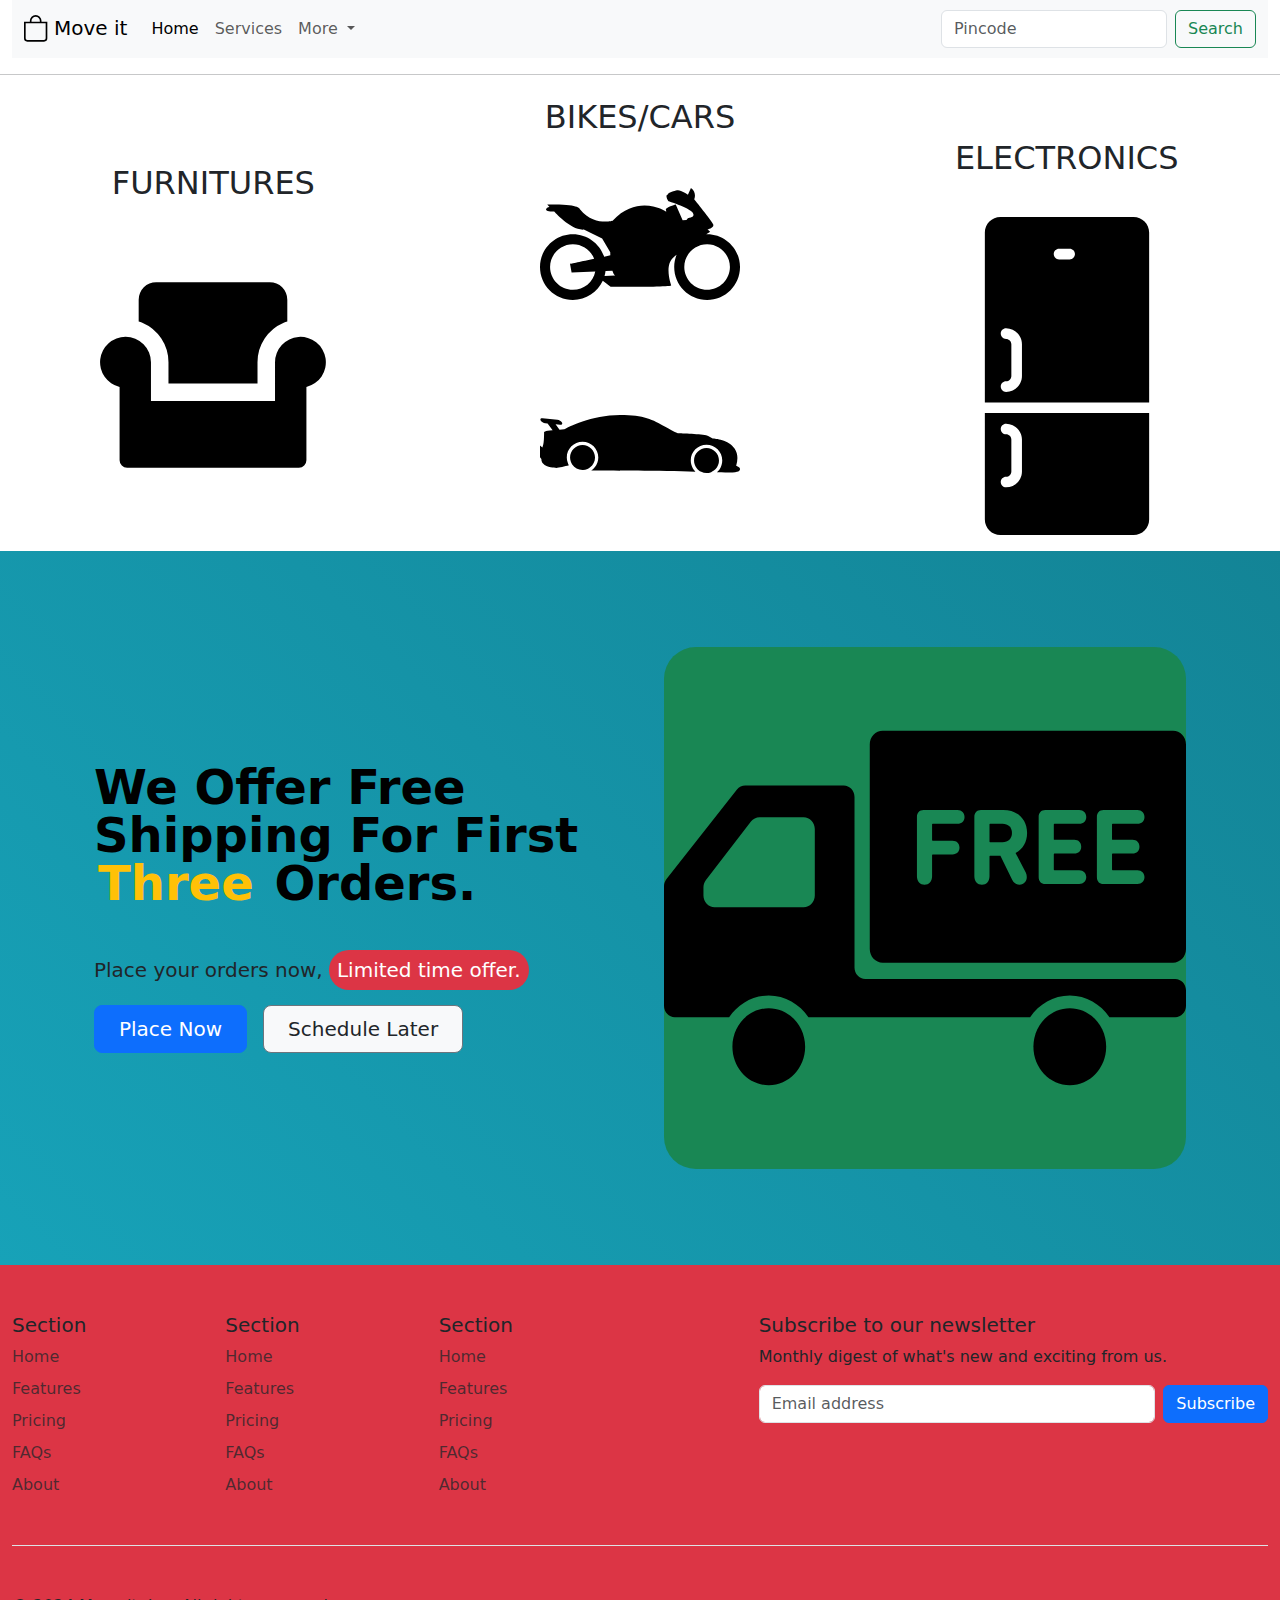
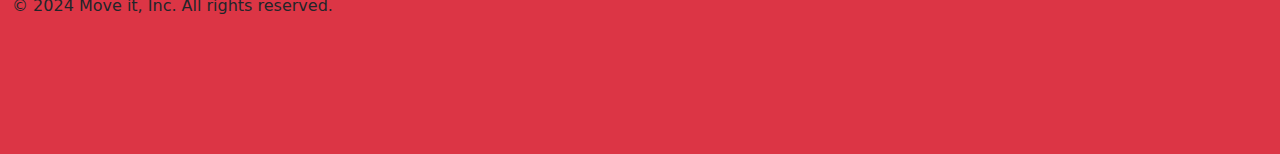
<file: index.html>
<!DOCTYPE html>
<html lang="en">
    <head>
        <meta charset="UTF-8">
        <meta name="viewport" content="width=device-width, initial-scale=1.0">
        <link href="https://cdn.jsdelivr.net/npm/bootstrap@5.3.3/dist/css/bootstrap.min.css" rel="stylesheet" integrity="sha384-QWTKZyjpPEjISv5WaRU9OFeRpok6YctnYmDr5pNlyT2bRjXh0JMhjY6hW+ALEwIH" crossorigin="anonymous">
        <link href="bootstrap.css" rel="stylesheet">    
    </head>
    <body>
        <div class="container-fluid">
        <nav class="navbar navbar-expand-lg bg-body-tertiary">
            <div class="container-fluid">
              <a class="navbar-brand" href="#"> <svg xmlns="http://www.w3.org/2000/svg" height="30" width="30" fill="currentColor" class="bi bi-bag" viewBox="1 1 18 16">
                <path d="M8 1a2.5 2.5 0 0 1 2.5 2.5V4h-5v-.5A2.5 2.5 0 0 1 8 1m3.5 3v-.5a3.5 3.5 0 1 0-7 0V4H1v10a2 2 0 0 0 2 2h10a2 2 0 0 0 2-2V4zM2 5h12v9a1 1 0 0 1-1 1H3a1 1 0 0 1-1-1z"/>
              </svg>Move it</a>
              <button class="navbar-toggler" type="button" data-bs-toggle="collapse" data-bs-target="#navbarSupportedContent" aria-controls="navbarSupportedContent" aria-expanded="false" aria-label="Toggle navigation">
                <span class="navbar-toggler-icon"></span>
              </button>
              <div class="collapse navbar-collapse" id="navbarSupportedContent">
                <ul class="navbar-nav me-auto mb-2 mb-lg-0">
                  <li class="nav-item">
                    <a class="nav-link active" aria-current="page" href="#">Home</a>
                  </li>
                  <li class="nav-item">
                    <a class="nav-link" href="#">Services</a>
                  </li>
                  <li class="nav-item dropdown">
                    <a class="nav-link dropdown-toggle" href="#" role="button" data-bs-toggle="dropdown" aria-expanded="false">
                      More
                    </a>
                    <ul class="dropdown-menu">
                      <li><a class="dropdown-item" href="#">About Us</a></li>
                      <li><a class="dropdown-item" href="#">Help</a></li>
                      <li><hr class="dropdown-divider"></li>
                      <li><a class="dropdown-item" href="#">Contact Us</a></li>
                    </ul>
                  </li>
                </ul>
                <form class="d-flex" role="search">
                  <input class="form-control me-2" type="search" placeholder="Pincode" aria-label="Search">
                  <button class="btn btn-outline-success" type="submit">Search</button>
                </form>
              </div>
            </div>
          </nav>
        </div>
        <script src="https://cdn.jsdelivr.net/npm/bootstrap@5.3.3/dist/js/bootstrap.bundle.min.js" integrity="sha384-YvpcrYf0tY3lHB60NNkmXc5s9fDVZLESaAA55NDzOxhy9GkcIdslK1eN7N6jIeHz" crossorigin="anonymous"></script>
        <hr />
        
        <section class="container-fluid">
        <div class="">
        <div class=" text-center">
            <div class="row align-items-center">
              <div class="col">
                <h2 class="mb-4 mt-5">FURNITURES</h2>
                <img src="./Images/furniture.svg" alt="furnitures" height="300" >
              </div>
              <div class="col ">
                <h2>BIKES/CARS</h2> 
                <img src="./Images/motorcycle-of-big-size-black-silhouette.svg" alt="bike" height="200">
                <img src="./Images/racing-car-with-side-skirts.svg" alt="car" height="200">
              </div>
              <div class="col">
                <h2 class="mb-4 mt-5">ELECTRONICS</h2>
                <img src="./Images/fridge.svg" class="p-3" alt="fridge" height="350">
              </div>
            </div>
          </div>
        </div>
    </section>
        <section class="design" > 
            <div class="container col-xxl-8 px-4 py-5">
                <div class="row flex-lg-row-reverse align-items-center g-5 py-5">
                  <div class="col-10 col-sm-8 col-lg-6">
                    <img src="./Images/shipping.svg"  class="d-block mx-lg-auto img-fluid rounded-5 bg-success" alt="Bootstrap Themes" width="900" height="500" loading="lazy">
                  </div>
                  <div class="col-lg-6">
                    <h1 class="display-5 fw-bold text-body-emphasis lh-1 mb-5">We Offer Free Shipping For First <span class="p-1 rounded-5 text-warning">Three</span> Orders.</h1>
                    <p class="lead">Place your orders now, <span class="bg-danger text-white p-2 rounded-5" >Limited time offer.</span></p>
                    <div class="d-grid gap-2 d-md-flex justify-content-md-start">
                      <button type="button" class="btn btn-primary btn-lg px-4 me-md-2 mt-1" >Place Now</button>
                      <button type="button" class="btn btn-outline-secondary btn-lg px-4 mt-1 bg-light text-dark">Schedule Later</button>
                    </div>
                  </div>
                </div>
              </div>
        </section>

    <section class="">
            <footer class="bg-danger">
              <div class="container-fluid">
                <footer class="py-5">
                  <div class="row">
                    <div class="col-6 col-md-2 mb-3">
                      <h5>Section</h5>
                      <ul class="nav flex-column">
                        <li class="nav-item mb-2"><a href="#" class="nav-link p-0 text-body-secondary">Home</a></li>
                        <li class="nav-item mb-2"><a href="#" class="nav-link p-0 text-body-secondary">Features</a></li>
                        <li class="nav-item mb-2"><a href="#" class="nav-link p-0 text-body-secondary">Pricing</a></li>
                        <li class="nav-item mb-2"><a href="#" class="nav-link p-0 text-body-secondary">FAQs</a></li>
                        <li class="nav-item mb-2"><a href="#" class="nav-link p-0 text-body-secondary">About</a></li>
                      </ul>
                    </div>
              
                    <div class="col-6 col-md-2 mb-3">
                      <h5>Section</h5>
                      <ul class="nav flex-column">
                        <li class="nav-item mb-2"><a href="#" class="nav-link p-0 text-body-secondary">Home</a></li>
                        <li class="nav-item mb-2"><a href="#" class="nav-link p-0 text-body-secondary">Features</a></li>
                        <li class="nav-item mb-2"><a href="#" class="nav-link p-0 text-body-secondary">Pricing</a></li>
                        <li class="nav-item mb-2"><a href="#" class="nav-link p-0 text-body-secondary">FAQs</a></li>
                        <li class="nav-item mb-2"><a href="#" class="nav-link p-0 text-body-secondary">About</a></li>
                      </ul>
                    </div>
              
                    <div class="col-6 col-md-2 mb-3">
                      <h5>Section</h5>
                      <ul class="nav flex-column">
                        <li class="nav-item mb-2"><a href="#" class="nav-link p-0 text-body-secondary">Home</a></li>
                        <li class="nav-item mb-2"><a href="#" class="nav-link p-0 text-body-secondary">Features</a></li>
                        <li class="nav-item mb-2"><a href="#" class="nav-link p-0 text-body-secondary">Pricing</a></li>
                        <li class="nav-item mb-2"><a href="#" class="nav-link p-0 text-body-secondary">FAQs</a></li>
                        <li class="nav-item mb-2"><a href="#" class="nav-link p-0 text-body-secondary">About</a></li>
                      </ul>
                    </div>
              
                    <div class="col-md-5 offset-md-1 mb-3">
                      <form>
                        <h5>Subscribe to our newsletter</h5>
                        <p>Monthly digest of what's new and exciting from us.</p>
                        <div class="d-flex flex-column flex-sm-row w-100 gap-2">
                          <label for="newsletter1" class="visually-hidden">Email address</label>
                          <input id="newsletter1" type="text" class="form-control" placeholder="Email address">
                          <button class="btn btn-primary" type="button">Subscribe</button>
                        </div>
                      </form>
                    </div>
                  </div>
              
                  <div class="d-flex flex-column flex-sm-row justify-content-between py-5 my-4 border-top">
                    <p>© 2024 Move it, Inc. All rights reserved.</p>
                  </div>
                </footer>
              </div>
            </footer>
        </section>
    </body>
</html>
</file>
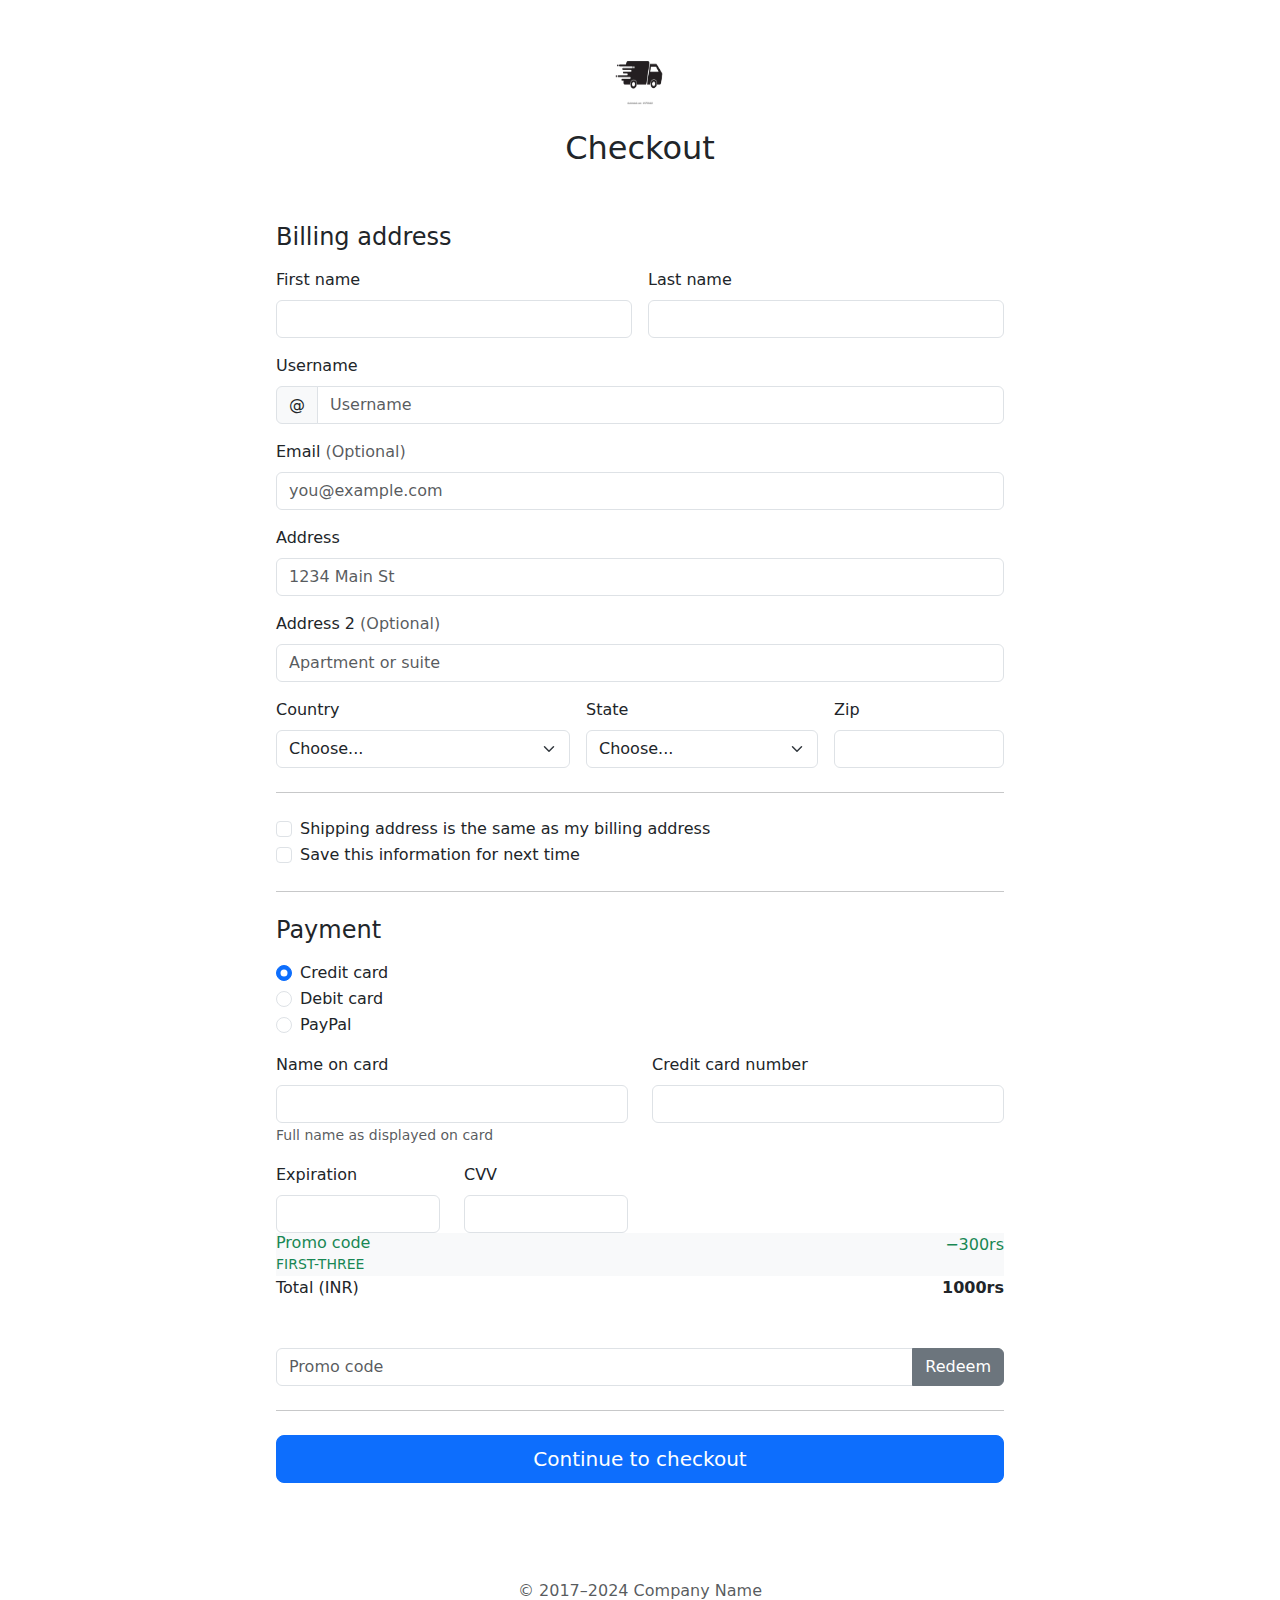
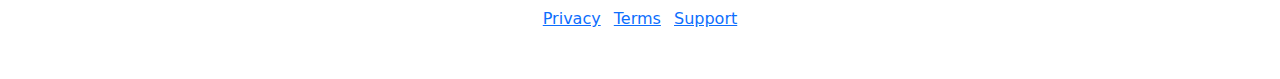
<file: chechout.html>
<!DOCTYPE html>
<html lang="en">
<head>
    <meta charset="UTF-8">
    <meta name="viewport" content="width=device-width, initial-scale=1.0">
    <title>Checkout</title>
    <link href="https://cdn.jsdelivr.net/npm/bootstrap@5.3.3/dist/css/bootstrap.min.css" rel="stylesheet" integrity="sha384-QWTKZyjpPEjISv5WaRU9OFeRpok6YctnYmDr5pNlyT2bRjXh0JMhjY6hW+ALEwIH" crossorigin="anonymous">
    <link href="bootstrap.css" rel="stylesheet">    
</head>
<body>
    <div class="container" >
        <main class="container">
          <div class="py-5 text-center container-fluid">
            <img class="d-block mx-auto mb-4" src="./Images/fast-delivery-truck-icon-shipping-260nw-1917921602.webp" alt="shipping" width="72" height="57">
            <h2>Checkout</h2>
            
          </div>
          <div class="d-flex justify-content-center">
          <div class="col-md-7 col-lg-8">
              <h4 class="mb-3">Billing address</h4>
              <form class="needs-validation" novalidate="">
                <div class="row g-3">
                  <div class="col-sm-6">
                    <label for="firstName" class="form-label">First name</label>
                    <input type="text" class="form-control" id="firstName" placeholder="" value="" required="">
                    <div class="invalid-feedback">
                      Valid first name is required.
                    </div>
                  </div>
      
                  <div class="col-sm-6">
                    <label for="lastName" class="form-label">Last name</label>
                    <input type="text" class="form-control" id="lastName" placeholder="" value="" required="">
                    <div class="invalid-feedback">
                      Valid last name is required.
                    </div>
                  </div>
      
                  <div class="col-12">
                    <label for="username" class="form-label">Username</label>
                    <div class="input-group has-validation">
                      <span class="input-group-text">@</span>
                      <input type="text" class="form-control" id="username" placeholder="Username" required="">
                    <div class="invalid-feedback">
                        Your username is required.
                      </div>
                    </div>
                  </div>
      
                  <div class="col-12">
                    <label for="email" class="form-label">Email <span class="text-body-secondary">(Optional)</span></label>
                    <input type="email" class="form-control" id="email" placeholder="you@example.com">
                    <div class="invalid-feedback">
                      Please enter a valid email address for shipping updates.
                    </div>
                  </div>
      
                  <div class="col-12">
                    <label for="address" class="form-label">Address</label>
                    <input type="text" class="form-control" id="address" placeholder="1234 Main St" required="">
                    <div class="invalid-feedback">
                      Please enter your shipping address.
                    </div>
                  </div>
      
                  <div class="col-12">
                    <label for="address2" class="form-label">Address 2 <span class="text-body-secondary">(Optional)</span></label>
                    <input type="text" class="form-control" id="address2" placeholder="Apartment or suite">
                  </div>
      
                  <div class="col-md-5">
                    <label for="country" class="form-label">Country</label>
                    <select class="form-select" id="country" required="">
                      <option value="">Choose...</option>
                      <option>United States</option>
                    </select>
                    <div class="invalid-feedback">
                      Please select a valid country.
                    </div>
                  </div>
      
                  <div class="col-md-4">
                    <label for="state" class="form-label">State</label>
                    <select class="form-select" id="state" required="">
                      <option value="">Choose...</option>
                      <option>California</option>
                    </select>
                    <div class="invalid-feedback">
                      Please provide a valid state.
                    </div>
                  </div>
      
                  <div class="col-md-3">
                    <label for="zip" class="form-label">Zip</label>
                    <input type="text" class="form-control" id="zip" placeholder="" required="">
                    <div class="invalid-feedback">
                      Zip code required.
                    </div>
                  </div>
                </div>
      
                <hr class="my-4">
      
                <div class="form-check">
                  <input type="checkbox" class="form-check-input" id="same-address">
                  <label class="form-check-label" for="same-address">Shipping address is the same as my billing address</label>
                </div>
      
                <div class="form-check">
                  <input type="checkbox" class="form-check-input" id="save-info">
                  <label class="form-check-label" for="save-info">Save this information for next time</label>
                </div>
      
                <hr class="my-4">
      
                <h4 class="mb-3">Payment</h4>
      
                <div class="my-3">
                  <div class="form-check">
                    <input id="credit" name="paymentMethod" type="radio" class="form-check-input" checked="" required="">
                    <label class="form-check-label" for="credit">Credit card</label>
                  </div>
                  <div class="form-check">
                    <input id="debit" name="paymentMethod" type="radio" class="form-check-input" required="">
                    <label class="form-check-label" for="debit">Debit card</label>
                  </div>
                  <div class="form-check">
                    <input id="paypal" name="paymentMethod" type="radio" class="form-check-input" required="">
                    <label class="form-check-label" for="paypal">PayPal</label>
                  </div>
                </div>
      
                <div class="row gy-3">
                  <div class="col-md-6">
                    <label for="cc-name" class="form-label">Name on card</label>
                    <input type="text" class="form-control" id="cc-name" placeholder="" required="">
                    <small class="text-body-secondary">Full name as displayed on card</small>
                    <div class="invalid-feedback">
                      Name on card is required
                    </div>
                  </div>
      
                  <div class="col-md-6">
                    <label for="cc-number" class="form-label">Credit card number</label>
                    <input type="text" class="form-control" id="cc-number" placeholder="" required="">
                    <div class="invalid-feedback">
                      Credit card number is required
                    </div>
                  </div>
      
                  <div class="col-md-3">
                    <label for="cc-expiration" class="form-label">Expiration</label>
                    <input type="text" class="form-control" id="cc-expiration" placeholder="" required="">
                    <div class="invalid-feedback">
                      Expiration date required
                    </div>
                  </div>
      
                  <div class="col-md-3">
                    <label for="cc-cvv" class="form-label">CVV</label>
                    <input type="text" class="form-control" id="cc-cvv" placeholder="" required="">
                    <div class="invalid-feedback">
                      Security code required
                    </div>
                  </div>
                </div>
    
                <div>
                    <li class="list-group-item d-flex justify-content-between bg-body-tertiary">
                      <div class="text-success">
                        <h6 class="my-0">Promo code</h6>
                        <small>FIRST-THREE</small>
                      </div>
                      <span class="text-success">−300rs</span>
                    </li>
                    <li class="list-group-item d-flex justify-content-between">
                      <span>Total (INR)</span>
                      <strong>1000rs</strong>
                    </li>
                  </ul>
          
                  
                <div class="pt-5">
                    <form class="card p-2">
                    <div class="input-group">
                      <input type="text" class="form-control" placeholder="Promo code">
                      <button type="submit" class="btn btn-secondary">Redeem</button>
                    </div>
                  </form>
                </div>
               
      
                <hr class="my-4">
      
                <button class="w-100 btn btn-primary btn-lg" type="submit">Continue to checkout</button>
              </form>
            </div>
          </div>
        </main>
      
        <footer class="my-5 pt-5 text-body-secondary text-center text-small">
          <p class="mb-1">© 2017–2024 Company Name</p>
          <ul class="list-inline">
            <li class="list-inline-item"><a href="#">Privacy</a></li>
            <li class="list-inline-item"><a href="#">Terms</a></li>
            <li class="list-inline-item"><a href="#">Support</a></li>
          </ul>
        </footer>
      </div>
      <script src="https://cdn.jsdelivr.net/npm/bootstrap@5.3.3/dist/js/bootstrap.bundle.min.js" integrity="sha384-YvpcrYf0tY3lHB60NNkmXc5s9fDVZLESaAA55NDzOxhy9GkcIdslK1eN7N6jIeHz" crossorigin="anonymous"></script>
</body>
</html>
</file>
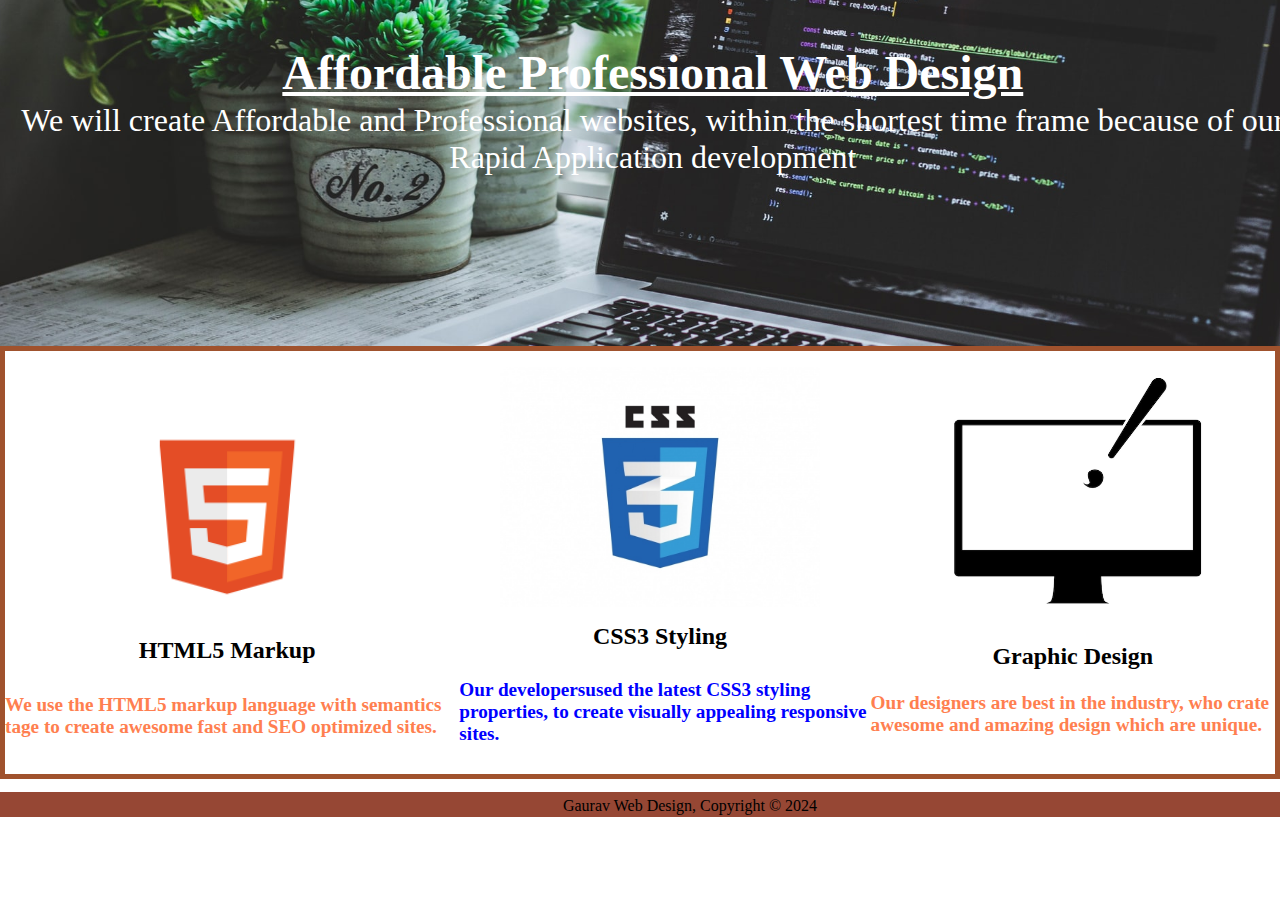
<file: home.html>
<!DOCTYPE html>
<html>
    <head>
        <meta charset="UTF-8">
        <meta name="viewport" content="width=device-width, initial-scale=1.0">
        <title>
            HOME
        </title>
        <link rel="stylesheet" href="home_css.css">
    </head>
    <body>
        <div class="affordable">
             <h1>
               Affordable Professional Web Design
             </h1>
             <p>
                We will create Affordable and Professional websites, within the shortest time frame because of our Rapid Application development
             </p>     
        </div>
        <div class="lang">
            <div class="hml">
                <img class="size adjust" src="./Images/html.png" alt="HTML5">
                 <h4 id="hml_h4">HTML5 Markup</h4>
                 <p id="hml_para" ">We use the HTML5 markup language with semantics tage to create awesome fast and SEO optimized sites.</p>
            </div>
            <div class="css">
                <img class="size" src="./Images/css3.jpg" alt="css3">
                <h4 id="css-h4">CSS3 Styling</h4>
                <p class="para">Our developersused the latest CSS3 styling properties, to create visually appealing responsive sites.</p>
           </div>
           <div class="graphic">
            <img class="size" src="./Images/design1.avif" alt="Design">
            <h4 id="grp-h4">Graphic Design</h4>
            <p id="grp-para">Our designers are best in the industry, who crate awesome and amazing design which are unique.</p>
           </div>
        </div>
        <footer>
            Gaurav Web Design, Copyright &copy; 2024
        </footer>
    </body>   
</html>
</file>
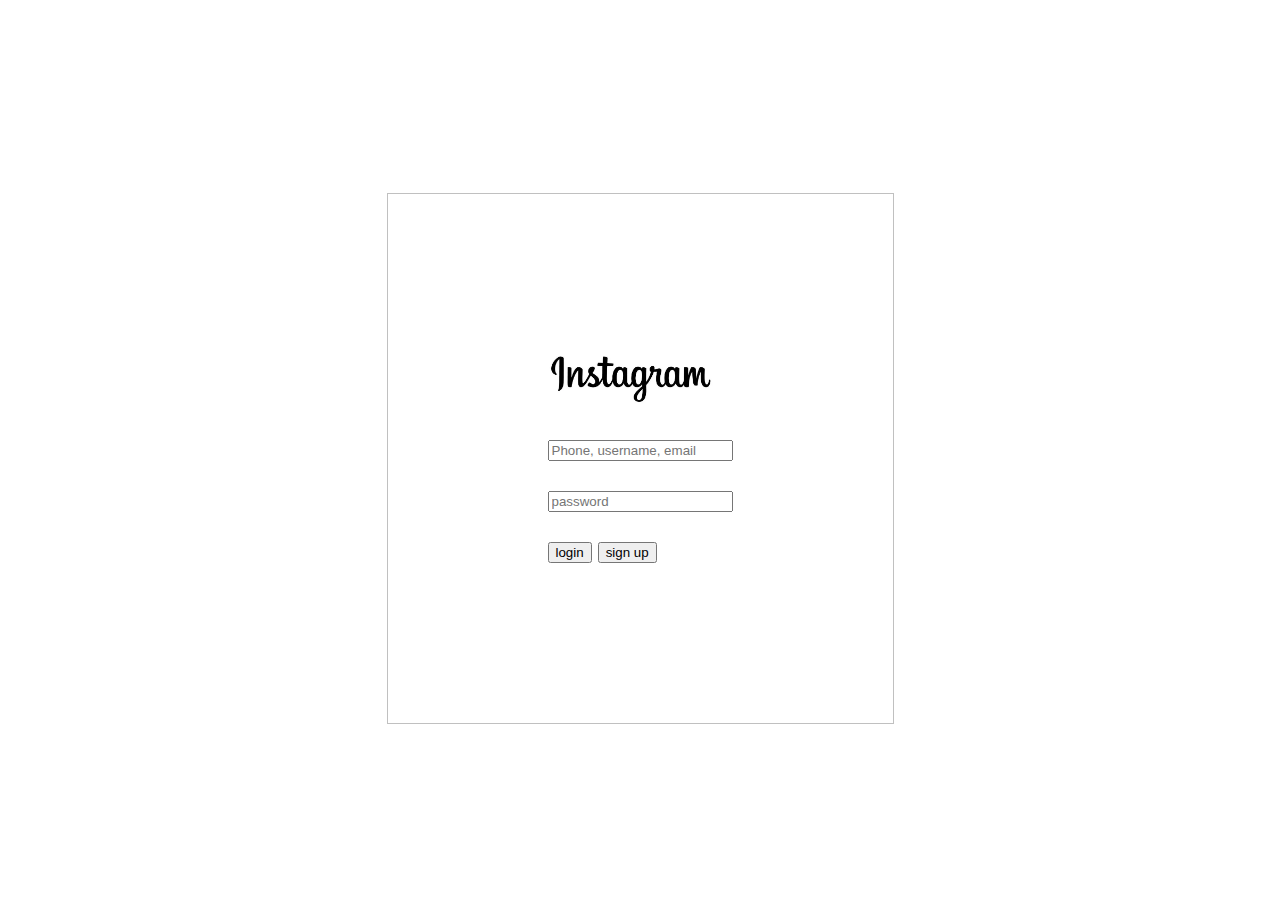
<file: Instagram.com.html>
<!DOCTYPE html>
<html>
    <head>
        <meta charset="UTF-8">
        <meta name="viewport" content="width=device-width, initial-scale=1.0">
        <link rel="stylesheet" href="insta.css">
    </head>
    <title>Instagram.com</title>
    <body>
    <div class="t">        
    <div id="insta">
       <img src="instagram.png" height="50">
       <form id="login"> 
        <p id="p1"><input id="username" type="text" name="text" placeholder="Phone, username, email"></p>
        <p><input id="password" type="password" name="password" placeholder="password"></p>
        <button onclick="storeUserInput()" id="login_button" class="bt">login</button>
        <button onclick="storeUserInput()" id="sign_up" class="bt">sign up</button>    
    </form>
    </div>
    </div>   
    </body>
    <script src="instgram.js"></script>
</html>
</file>
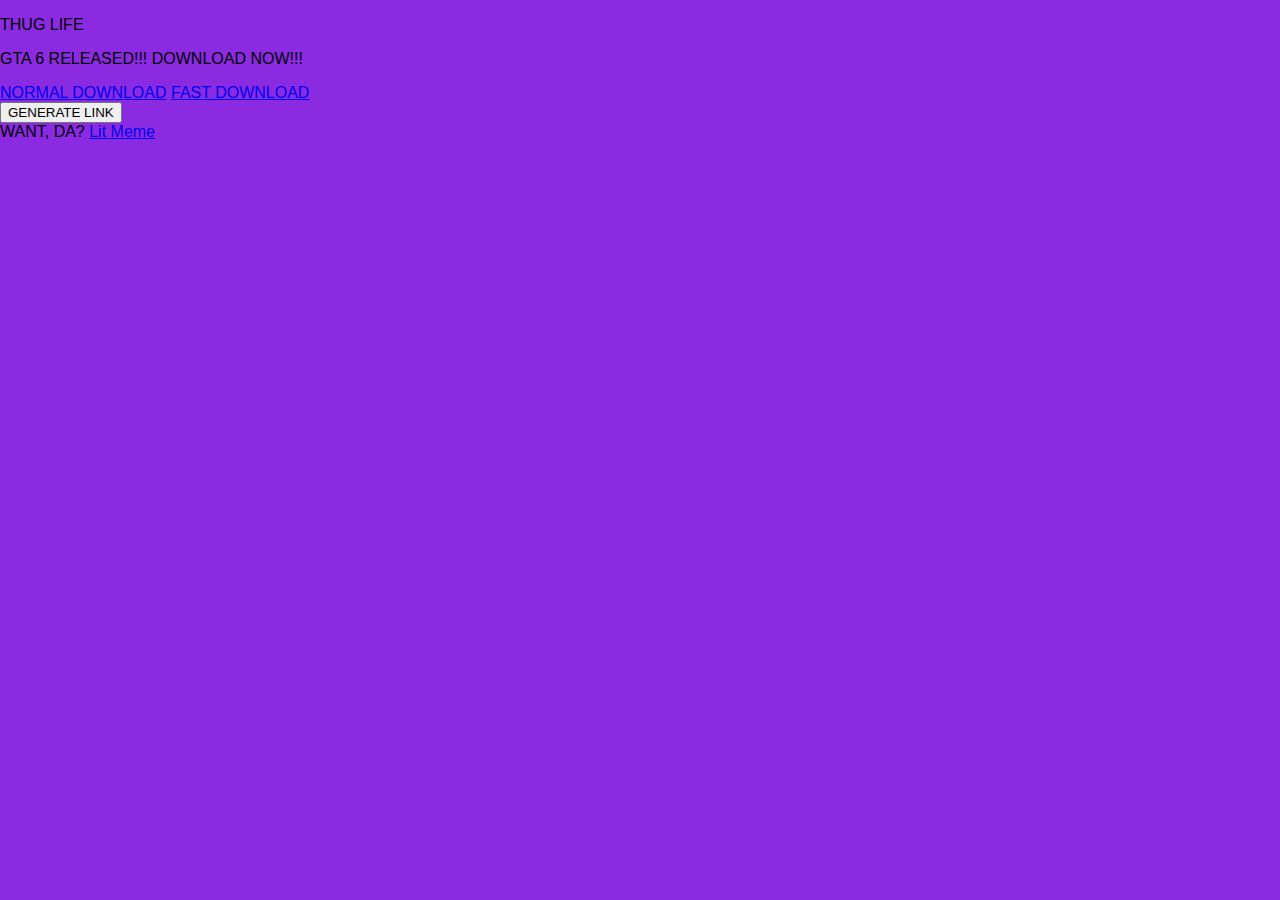
<file: Project2.html>
<!DOCTYPE html>
<html>
<head>
<meta charset="UTF-8" >
<meta name="viewport" content="width=device-width", initial-scale=1.0>
<title>Project2</title>
<link rel="stylesheet" href="Project2.css">
</head>
<body>
    <div class="First">
     <p>THUG LIFE</p>
        <div>
            <p>
                GTA 6 RELEASED!!!  <span>DOWNLOAD NOW!!!</span>
            </p>
        </div>
    </div>       
<div class="second">
        <div>
            <a href="./images/deepak3.gif">NORMAL DOWNLOAD</a>
            <a id ="Fast" href="./images/deepak.webp">FAST DOWNLOAD</a>              
        <div>
        <button id="click" onclick="window.location.href='./images/deepak2.gif';">GENERATE LINK</button>
     </div>
     </div>
    </div>
</body>    
<footer> WANT, DA?
    <a id="deepak" href="./images/meme.avif">Lit Meme</a>
</footer>
</html>
</file>
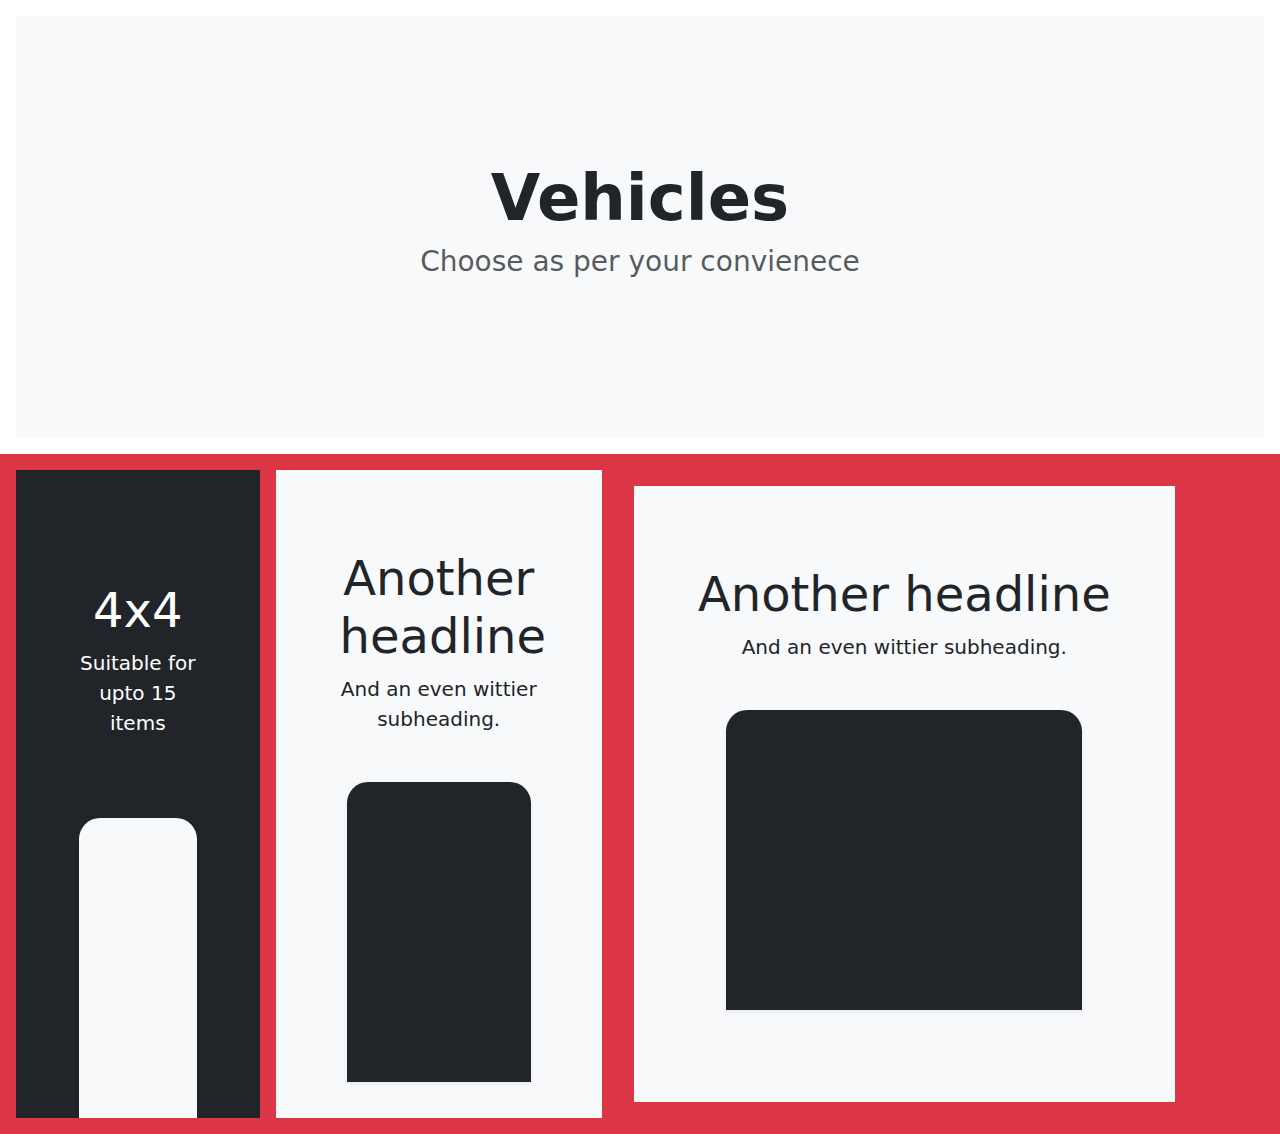
<file: services.html>
<!DOCTYPE html>
<html lang="en">
<head>
    <meta charset="UTF-8">
    <meta name="viewport" content="width=device-width, initial-scale=1.0">
    <title>Services</title>
    <link href="https://cdn.jsdelivr.net/npm/bootstrap@5.3.3/dist/css/bootstrap.min.css" rel="stylesheet" integrity="sha384-QWTKZyjpPEjISv5WaRU9OFeRpok6YctnYmDr5pNlyT2bRjXh0JMhjY6hW+ALEwIH" crossorigin="anonymous">
    <link href="bootstrap.css" rel="stylesheet">    
</head>
<body>
    <main class="">
        <div class="position-relative overflow-hidden p-3 p-md-5 m-md-3 text-center bg-body-tertiary">
          <div class="col-md-6 p-lg-5 mx-auto my-5">
            <h1 class="display-3 fw-bold">Vehicles</h1>
            <h3 class="fw-normal text-muted mb-3">Choose as per your convienece</h3>
            <div class="d-flex gap-3 justify-content-center lead fw-normal">
            </div>
          </div>
        </div>
      <div class="d-grid justify-content-between bg-danger">
        <div class="d-md-flex flex-md-equal w-100 my-md-3 ps-md-3">
          <div class="text-bg-dark me-md-3 pt-3  pt-md-5 px-md-5 text-center overflow-hidden">
            <div class="my-3 py-5 container">
              <h2 class="display-5">4x4</h2>
              <p class="lead">Suitable for upto 15 items</p>
            </div>
            <div class="bg-body-tertiary shadow-sm mx-auto" style="width: 80%; height: 300px; border-radius: 21px 21px 0 0;"></div>
          </div>
          <div class="bg-body-tertiary me-md-3 pt-3 px-3 pt-md-5 px-md-5 text-center overflow-hidden">
            <div class="my-3 p-3">
              <h2 class="display-5">Another headline</h2>
              <p class="lead">And an even wittier subheading.</p>
            </div>
            <div class="bg-dark shadow-sm mx-auto" style="width: 80%; height: 300px; border-radius: 21px 21px 0 0;"></div>
        </div>
      
        <div class="d-md-flex flex-md-equal w-100 my-md-3 ps-md-3">
          <div class="bg-body-tertiary me-md-3 pt-3 px-3 pt-md-5 px-md-5 text-center overflow-hidden">
            <div class="my-3 p-3">
              <h2 class="display-5">Another headline</h2>
              <p class="lead">And an even wittier subheading.</p>
            </div>
            <div class="bg-dark shadow-sm mx-auto" style="width: 80%; height: 300px; border-radius: 21px 21px 0 0;"></div>
          </div>
        </div>
    </div>
    
      </main>
      <script src="https://cdn.jsdelivr.net/npm/bootstrap@5.3.3/dist/js/bootstrap.bundle.min.js" integrity="sha384-YvpcrYf0tY3lHB60NNkmXc5s9fDVZLESaAA55NDzOxhy9GkcIdslK1eN7N6jIeHz" crossorigin="anonymous"></script>
</body>
</html>
</file>
<file: home_css.css>
html, body{
    margin: 0%;
    padding: 0%;
    width: 100%;
    height: 100%;
}

.affordable{
    text-align: center;
    background-image: url('./Images/dev.jpg');
    width: 100%;
    height: 20rem;
    background-position: center;
    background-size: cover;
    color: white;
    padding: 1%;
}

h1{
    text-decoration: underline;
    font-size: xxx-large;
    font-weight: bold;
}

.affordable > p{
    font-size: xx-large;
    margin-top: -30px; 
}

.lang{
    display: flex;
    justify-content: center;
    border: 5px solid sienna;
    justify-content: space-around;
    width: auto;
    border-radius: px;

}

.size{
    width: 20rem;
    display: flex;
    margin-top: 1rem;
    padding: 1rem;
    margin: auto;

}

.adjust{
    margin-top: -16px;
}

h4{
    text-align: center;
    margin: auto;
    font-size: x-large;
    

}

#hml_h4{
     margin-top: -50px;
     margin-bottom: 30px;
}

#grp-h4{
    margin: auto;
    margin-bottom: 22px ;
}

#css-h4{
    margin: auto;
    margin-bottom: ;
}

.para{
    display: flex;
    justify-content:flex-end;
    align-content: first baseline;
    color: blue;
    padding: 10px;
    width: 100%;
    font-size: larger;
    font-weight: 800;
    
}
#hml_para{
    color: coral;
    font-size: larger;
    font-weight: 600;
}

#grp-para{
    color: coral;
    font-size: larger;
    font-weight: 600;
}

footer{
    text-align: center;
    padding: 5px;
    background-color: #964734;
    margin-top: 1%;
    display: flex;
    justify-content: center;
    height: 15px;
    text-indent: 100px;

     
}
</file>
<file: insta.css>
.t{
    display: flex;
    justify-content: center;
    width: 100%;
    height: 100vh;
    align-items: center;
}

#insta{
    border: 0.01px solid silver;
    align-items: center;
    justify-content: center;
    padding: 10rem;
    font-size: x-large;
}
</file>
<file: Project2.css>
body {
    background-color: blueviolet;
    margin: 0;
    padding: 0;
    font-family: Arial, sans-serif;
}

.main {
    display: block;
    margin: 50px auto;
    text-align: center;
    font-size: xx-large;
}

.downloadnow {
    color: brown;
}

.responsive-image {
    max-width: 100%;
    height: auto;
    display: block;
    margin: 20px auto;
}

.link {
    text-align: center;
    margin: 20px;
}

.link a {
    text-decoration: none;
    margin: 10px;
}

#fast, #normal {
    display: inline-block;
    padding: 10px 20px;
    margin: 10px;
    font-size: large;
    border-radius: 25px;
    text-align: center;
}

#fast {
    color: beige;
    border: 5px solid black;
    background-color: black;
}

#normal {
    border: 5px solid black;
    background-color: white;
}

#button {
    display: inline-block;
    margin: 20px auto;
    width: 200px;
    padding: 10px;
    font-size: medium;
    border-radius: 10px;
    color: black;
    background-color: green;
    border: none;
    cursor: pointer ;
    position: absolute;
    top: 20px;
    right: 20px;
}

/* Media Queries */
@media (max-width: 1200px) {
    .main {
        margin: 30px auto;
        font-size: large;
    }

    .link a {
        margin: 5px;
    }

    #button {
        width: 150px;
        top: 10px;
        right: 10px;
    }
}

@media (max-width: 768px) {
    .main {
        margin: 20px auto;
        font-size: medium;
    }

    .link a {
        margin: 3px;
    }

    #button {
        width: 120px;
        top: 5px;
        right: 5px;
    }
}

@media (max-width: 480px) {
    .main {
        margin: 10px auto;
        font-size: small;
    }

    .link a {
        margin: 2px;
    }

    #button {
        width: 100px;
        top: 5px;
        right: 5px;
    }
}
</file>
